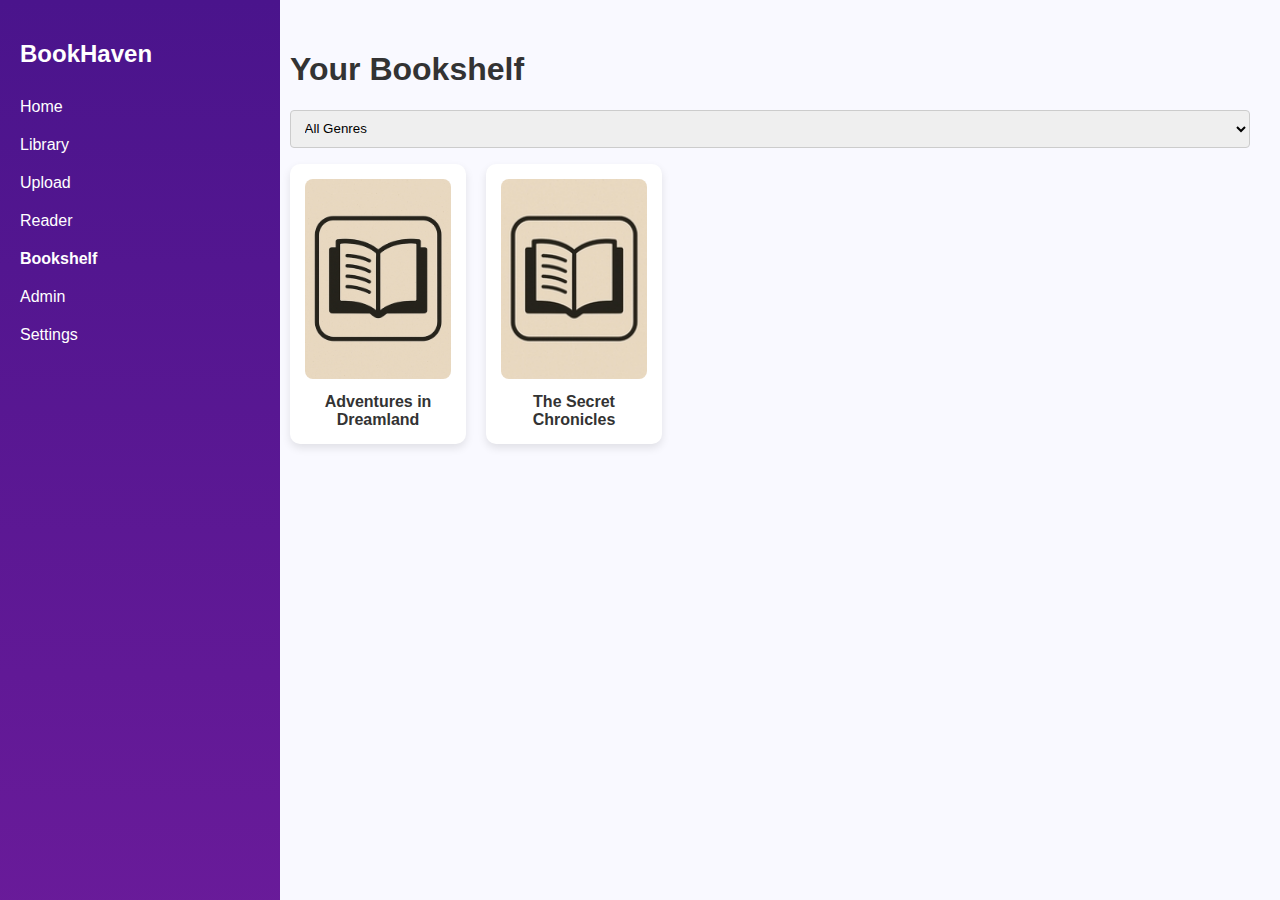
<file: bookshelf.html>
<!DOCTYPE html>
<html lang="en">
<head>
  <meta charset="UTF-8" />
  <meta name="viewport" content="width=device-width, initial-scale=1.0"/>
  <title>Bookshelf | BookHaven</title>
  <link rel="stylesheet" href="assets/css/style.css" />
  <style>
    body {
      display: flex;
      margin: 0;
      font-family: 'Segoe UI', Tahoma, Geneva, Verdana, sans-serif;
      background-color: #f9f9ff;
      color: #333;
    }

    .sidebar {
      width: 240px;
      background: linear-gradient(to bottom, #4a148c, #6a1b9a);
      color: white;
      padding: 20px;
      height: 100vh;
      position: fixed;
    }

    .sidebar h2 {
      font-size: 1.5rem;
      margin-bottom: 20px;
    }

    .sidebar a {
      display: block;
      color: white;
      padding: 10px 0;
      text-decoration: none;
      transition: background 0.3s;
    }

    .sidebar a:hover {
      background: rgba(255, 255, 255, 0.1);
      border-radius: 5px;
    }

    .main-content {
      margin-left: 260px;
      padding: 30px;
      flex-grow: 1;
    }

    .books-grid {
      display: grid;
      grid-template-columns: repeat(auto-fill, minmax(160px, 1fr));
      gap: 20px;
    }

    .book-card {
      background: white;
      padding: 15px;
      border-radius: 10px;
      box-shadow: 0 4px 8px rgba(0,0,0,0.1);
      text-align: center;
      transition: transform 0.2s;
    }

    .book-card:hover {
      transform: scale(1.05);
    }

    .book-cover {
      width: 100%;
      height: 200px;
      object-fit: cover;
      border-radius: 8px;
    }

    .book-title {
      margin-top: 10px;
      font-size: 1rem;
      font-weight: bold;
    }
  </style>
</head>
<body>

  <div class="sidebar">
    <h2>BookHaven</h2>
    <a href="index.html">Home</a>
    <a href="library.html">Library</a>
    <a href="upload.html">Upload</a>
    <a href="read.html">Reader</a>
    <a href="bookshelf.html" style="font-weight:bold;">Bookshelf</a>
    <a href="admin.html">Admin</a>
    <a href="settings.html">Settings</a>
  </div>

  <div class="main-content">
    <h1>Your Bookshelf</h1>
    <select id="genreFilter">
  <option value="All">All Genres</option>
  <option value="Fantasy">Fantasy</option>
  <option value="Mystery">Mystery</option>
  <!-- Add more as needed -->
    </select>
    <div class="books-grid">
      <div class="book-card">
        <img src="assets/images/Screenshot_20250514-061346_Gallery.jpg" alt="Book 1" class="book-cover"/>
        <div class="book-title">Adventures in Dreamland</div>
      </div>
      <div class="book-card">
        <img src="assets/images/Screenshot_20250514-061346_Gallery (1).jpg" alt="Book 2" class="book-cover"/>
        <div class="book-title">The Secret Chronicles</div>
      </div>
      <!-- Add more book cards here -->
    </div>
  </div>
<script src="assets/js/script.js"></script>
</body>
  </html>
</file>
<file: assets/css/style.css>
/* Global Styles */
body {
  margin: 0;
  font-family: 'Segoe UI', Tahoma, Geneva, Verdana, sans-serif;
  background-color: #f9f9f9;
  color: #333;
}

/* Header */
header {
  background: linear-gradient(to right, #4b6cb7, #182848);
  padding: 1rem 2rem;
  color: white;
  display: flex;
  justify-content: space-between;
  align-items: center;
  position: sticky;
  top: 0;
  z-index: 1000;
  box-shadow: 0 2px 5px rgba(0,0,0,0.2);
}

header h1 {
  margin: 0;
  font-size: 1.8rem;
}

nav ul {
  list-style: none;
  display: flex;
  gap: 1.2rem;
  margin: 0;
  padding: 0;
}

nav a {
  color: white;
  text-decoration: none;
  font-weight: bold;
}

nav a:hover {
  text-decoration: underline;
}

/* Main Content */
.main {
  margin-left: 240px;
  padding: 2rem;
}

/* Buttons */
button, .btn {
  background: #4b6cb7;
  color: white;
  border: none;
  padding: 0.6rem 1.2rem;
  border-radius: 5px;
  cursor: pointer;
  font-size: 1rem;
  transition: background 0.3s;
}

button:hover, .btn:hover {
  background: #3a539b;
}

/* Forms */
input, select, textarea {
  width: 100%;
  padding: 0.6rem;
  margin-bottom: 1rem;
  border: 1px solid #ccc;
  border-radius: 4px;
}

form label {
  font-weight: bold;
  margin-bottom: 0.3rem;
  display: block;
}

/* Login Box */
.login-box {
  max-width: 400px;
  margin: 5rem auto;
  background-color: white;
  padding: 2rem;
  border-radius: 10px;
  box-shadow: 0 0 10px rgba(0,0,0,0.1);
}

/* Responsive Styles */
@media (max-width: 768px)

  /* Main Content on Mobile */
  .main {
    margin-left: 0;
    padding: 1rem;
  }

  /* Adjust navigation list for smaller screens */
  nav ul {
    flex-direction: column;
    align-items: flex-start;
  }
  }
</file>
